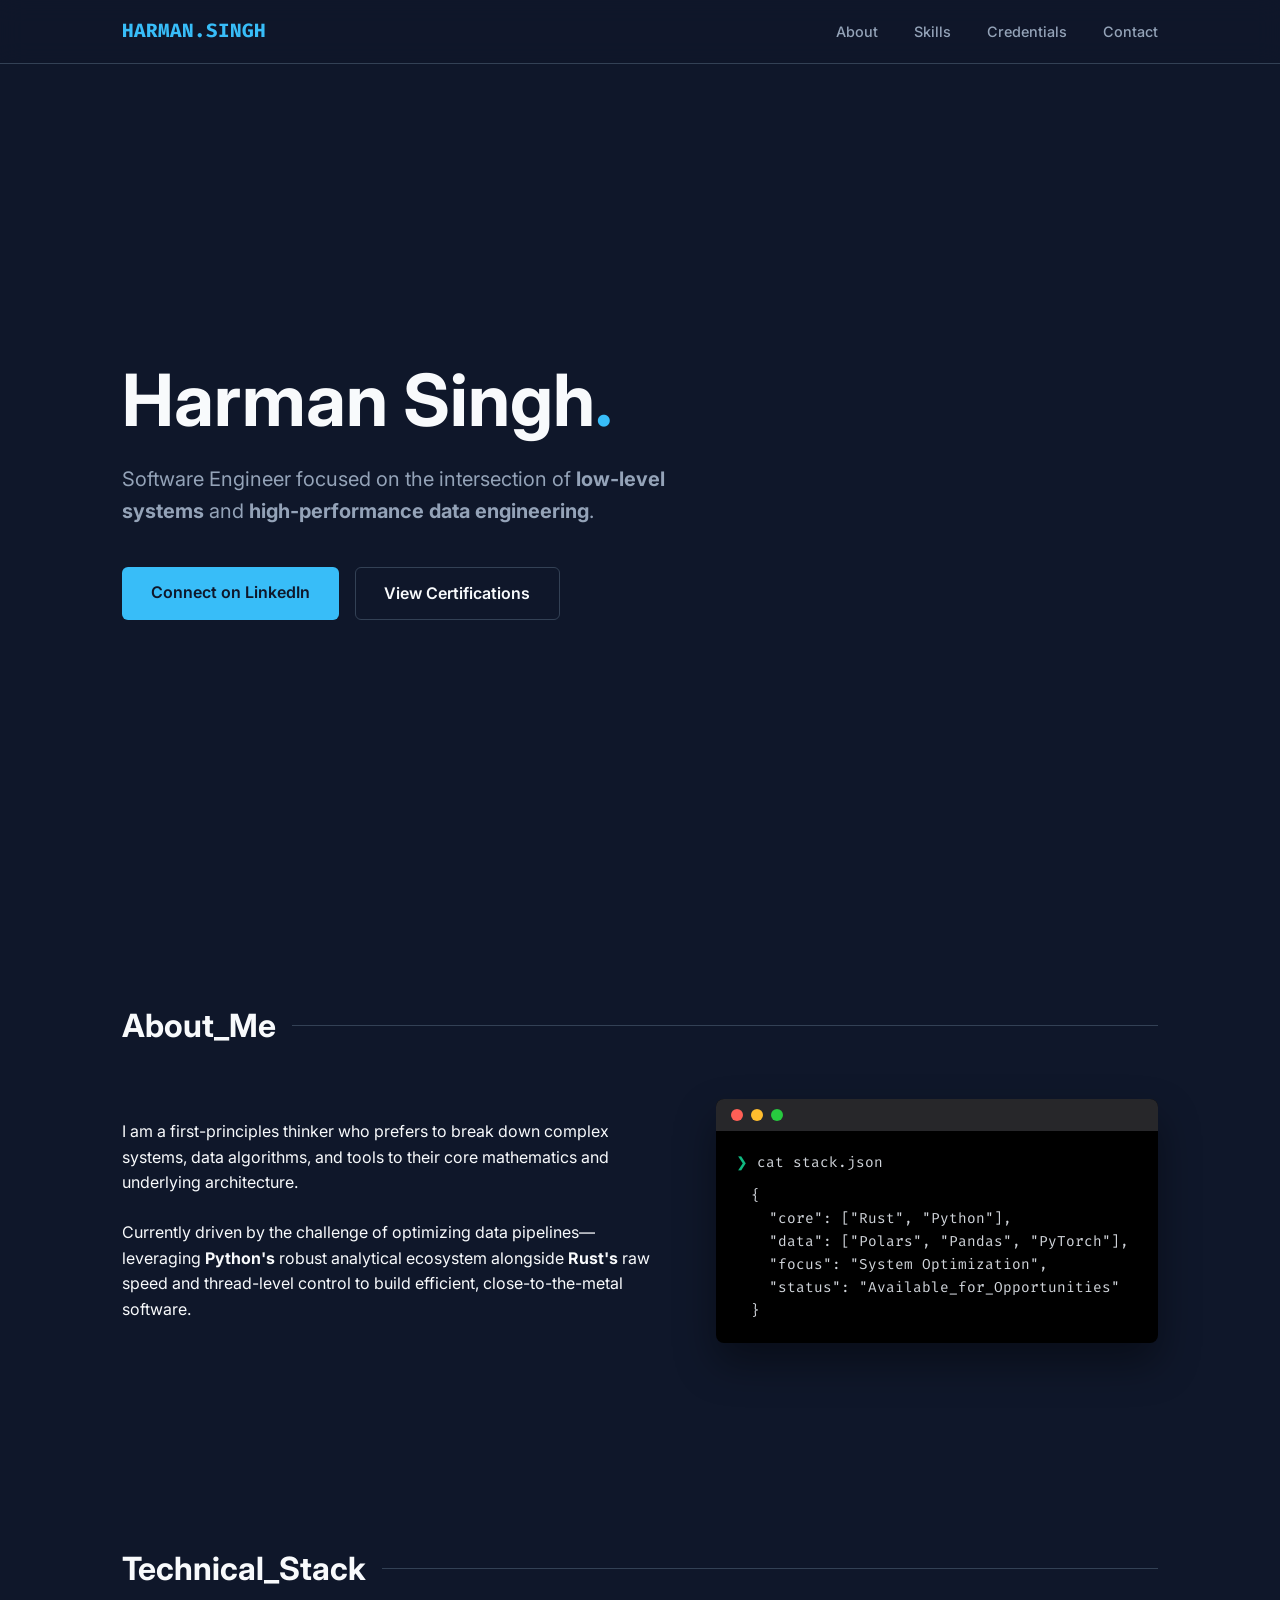
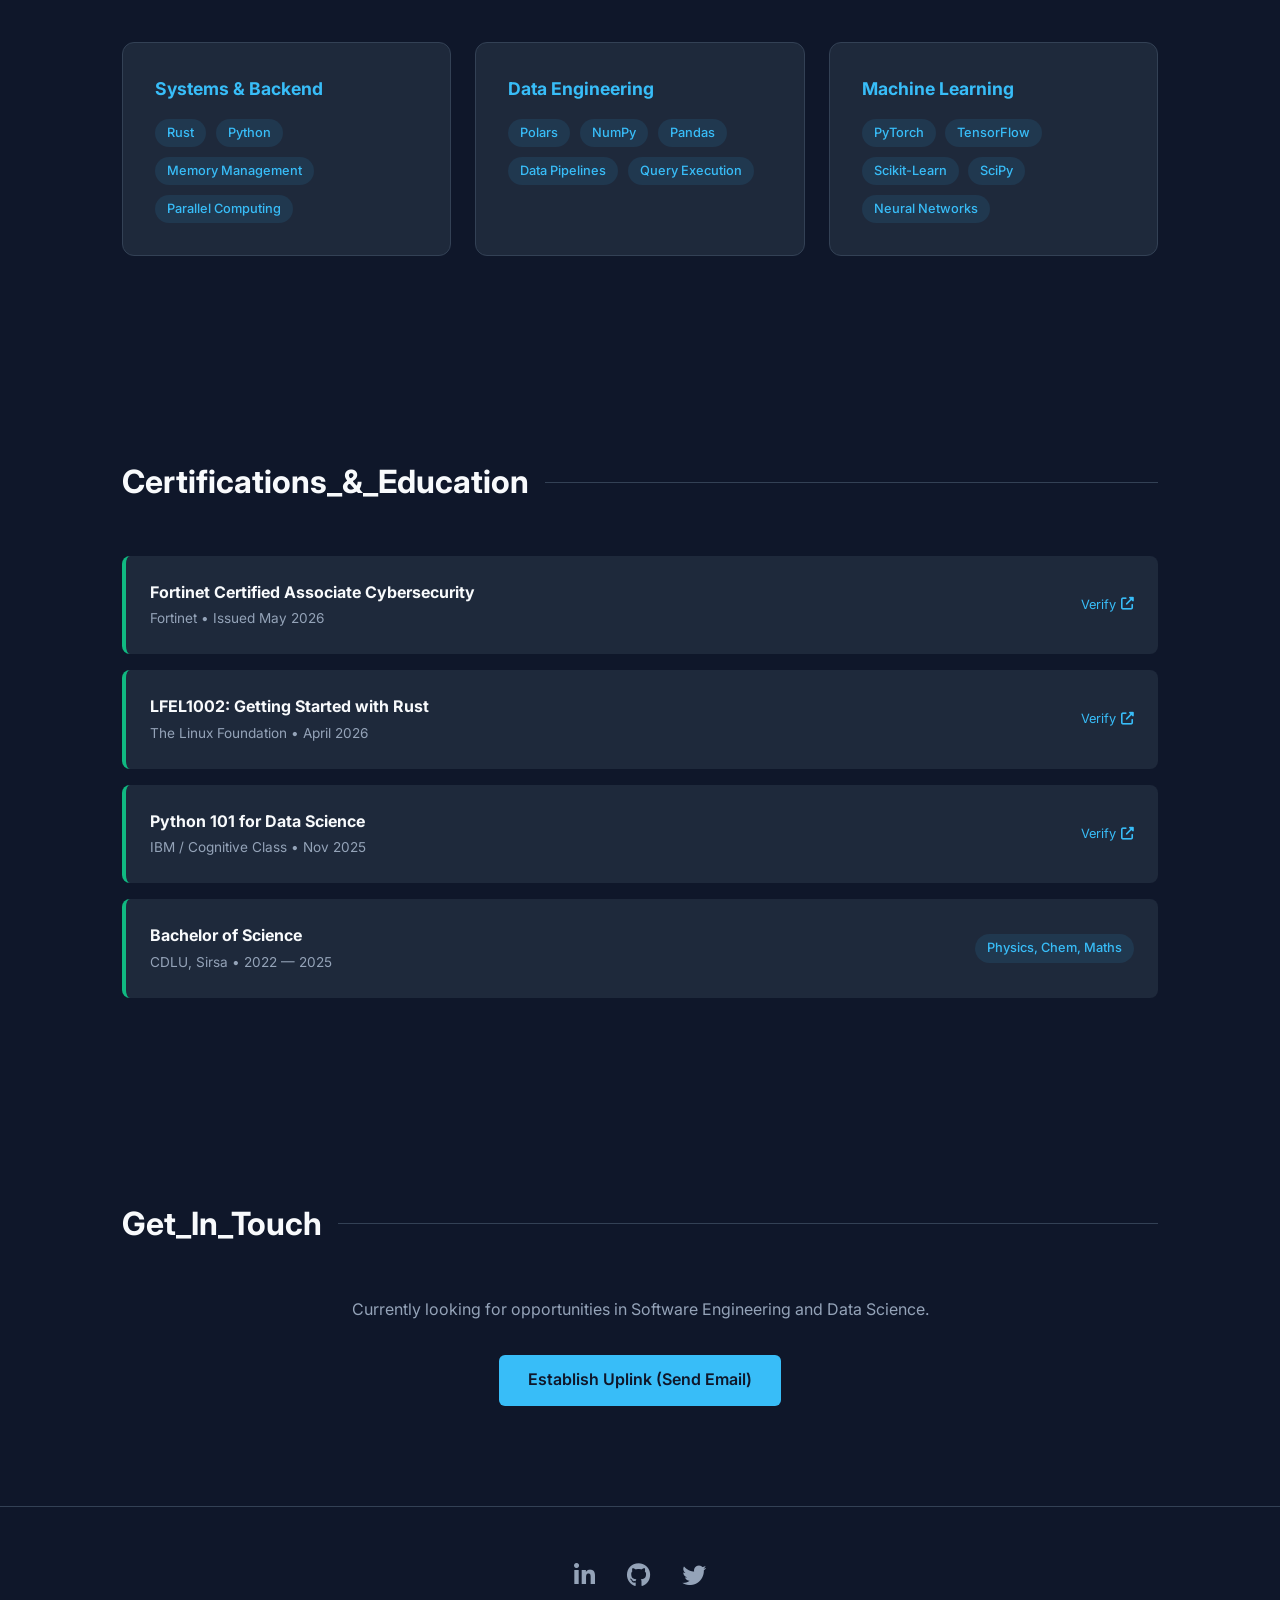
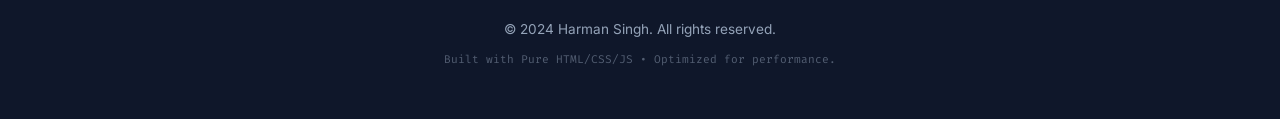
<file: index.html>
<!DOCTYPE html>
<html lang="en">
<head>
    <meta charset="UTF-8">
    <meta name="viewport" content="width=device-width, initial-scale=1.0">
    <title>Harman Singh | Systems & Data Engineer</title>
    
    <!-- Professional Fonts -->
    <link href="https://fonts.googleapis.com/css2?family=Inter:wght@300;400;600;700&family=Fira+Code:wght@400;500&display=swap" rel="stylesheet">
    
    <!-- Icons -->
    <link rel="stylesheet" href="https://cdnjs.cloudflare.com/ajax/libs/font-awesome/6.4.0/css/all.min.css">

    <link rel="stylesheet" href="style.css" >

</head>
<body>

    <nav>
        <div class="container nav-content">
            <a href="#" class="logo">HARMAN.SINGH</a>
            <div class="nav-links">
                <a href="#about">About</a>
                <a href="#skills">Skills</a>
                <a href="#credentials">Credentials</a>
                <a href="#contact">Contact</a>
            </div>
        </div>
    </nav>

    <main class="container">
        <!-- Hero Section -->
        <header class="hero">
            <div class="hero-text">
               <!-- <span class="typewriter">System.out.println("Hello, World!");</span>-->
                <h1>Harman Singh<span>.</span></h1>
                <p style="max-width: 600px; font-size: 1.25rem; color: var(--text-muted); margin-bottom: 2.5rem;">
                    Software Engineer focused on the intersection of <strong>low-level systems</strong> and <strong>high-performance data engineering</strong>. 
                </p>
                <div class="hero-btns">
                    <a href="https://www.linkedin.com/in/comdotharman" target="_blank" class="btn btn-primary">Connect on LinkedIn</a>
                    <a href="#credentials" class="btn btn-outline">View Certifications</a>
                </div>
            </div>
        </header>

        <!-- About Section -->
        <section id="about">
            <h2 class="section-title">About_Me</h2>
            <div class="about-grid">
                <div class="about-content">
                    <p style="margin-bottom: 1.5rem;">
                        I am a first-principles thinker who prefers to break down complex systems, data algorithms, and tools to their core mathematics and underlying architecture.
                    </p>
                    <p>
                        Currently driven by the challenge of optimizing data pipelines—leveraging <strong>Python's</strong> robust analytical ecosystem alongside <strong>Rust's</strong> raw speed and thread-level control to build efficient, close-to-the-metal software.
                    </p>
                </div>
                <div class="terminal-window">
                    <div class="terminal-header">
                        <div class="dot red"></div>
                        <div class="dot yellow"></div>
                        <div class="dot green"></div>
                    </div>
                    <div class="terminal-body">
                        <p><span class="code-accent">❯</span> cat stack.json</p>
                        <p style="padding-left: 15px; margin-top: 10px;">
                            {<br>
                            &nbsp;&nbsp;"core": ["Rust", "Python"],<br>
                            &nbsp;&nbsp;"data": ["Polars", "Pandas", "PyTorch"],<br>
                            &nbsp;&nbsp;"focus": "System Optimization",<br>
                            &nbsp;&nbsp;"status": "Available_for_Opportunities"<br>
                            }
                        </p>
                    </div>
                </div>
            </div>
        </section>

        <!-- Skills Section -->
        <section id="skills">
            <h2 class="section-title">Technical_Stack</h2>
            <div class="skills-grid">
                <div class="skill-card">
                    <h3>Systems & Backend</h3>
                    <div class="skill-tags">
                        <span class="tag">Rust</span>
                        <span class="tag">Python</span>
                       <!-- <span class="tag">C#</span>-->
                        <span class="tag">Memory Management</span>
                        <span class="tag">Parallel Computing</span>
                    </div>
                </div>
                <div class="skill-card">
                    <h3>Data Engineering</h3>
                    <div class="skill-tags">
                        <span class="tag">Polars</span>
                        <span class="tag">NumPy</span>
                        <span class="tag">Pandas</span>
                        <span class="tag">Data Pipelines</span>
                        <span class="tag">Query Execution</span>
                    </div>
                </div>
                <div class="skill-card">
                    <h3>Machine Learning</h3>
                    <div class="skill-tags">
                        <span class="tag">PyTorch</span>
                        <span class="tag">TensorFlow</span>
                        <span class="tag">Scikit-Learn</span>
                        <span class="tag">SciPy</span>
                        <span class="tag">Neural Networks</span>
                    </div>
                </div>
            </div>
        </section>

        <!-- Credentials Section -->
        <section id="credentials">
            <h2 class="section-title">Certifications_&_Education</h2>
            <div class="cert-grid">
                <div class="cert-item">
                    <div class="cert-info">
                        <h4>Fortinet Certified Associate Cybersecurity</h4>
                        <p>Fortinet • Issued May 2026</p>
                    </div>
                    <a href="#" class="verify-link">Verify <i class="fas fa-external-link-alt"></i></a>
                </div>
                <div class="cert-item">
                    <div class="cert-info">
                        <h4>LFEL1002: Getting Started with Rust</h4>
                        <p>The Linux Foundation • April 2026</p>
                    </div>
                    <a href="#" class="verify-link">Verify <i class="fas fa-external-link-alt"></i></a>
                </div>
                <div class="cert-item">
                    <div class="cert-info">
                        <h4>Python 101 for Data Science</h4>
                        <p>IBM / Cognitive Class • Nov 2025</p>
                    </div>
                    <a href="#" class="verify-link">Verify <i class="fas fa-external-link-alt"></i></a>
                </div>
                <div class="cert-item">
                    <div class="cert-info">
                        <h4>Bachelor of Science</h4>
                        <p>CDLU, Sirsa • 2022 — 2025</p>
                    </div>
                    <span class="tag">Physics, Chem, Maths</span>
                </div>
            </div>
        </section>

        <!-- Contact Section -->
        <section id="contact" style="text-align: center;">
            <h2 class="section-title" style="justify-content: center;">Get_In_Touch</h2>
            <p style="color: var(--text-muted); margin-bottom: 2rem;">Currently looking for opportunities in Software Engineering and Data Science.</p>
            <a href="mailto:harman.sys.dev@protonma.com" class="btn btn-primary">Establish Uplink (Send Email)</a>
        </section>
    </main>

    <footer>
        <div class="container">
            <div class="social-links">
                <a href="https://www.linkedin.com/in/comdotharman" target="_blank"><i class="fab fa-linkedin-in"></i></a>
                <a href="https://github.com/comdotharman" target="_blank"><i class="fab fa-github"></i></a>
                <a href="#"><i class="fab fa-twitter"></i></a>
            </div>
            <p>&copy; 2024 Harman Singh. All rights reserved.</p>
            <p style="margin-top: 10px; opacity: 0.5; font-family: 'Fira Code', monospace; font-size: 0.7rem;">
                Built with Pure HTML/CSS/JS • Optimized for performance.
            </p>
        </div>
    </footer>

    <script src="script.js"></script>
</body>
</html>
</file>
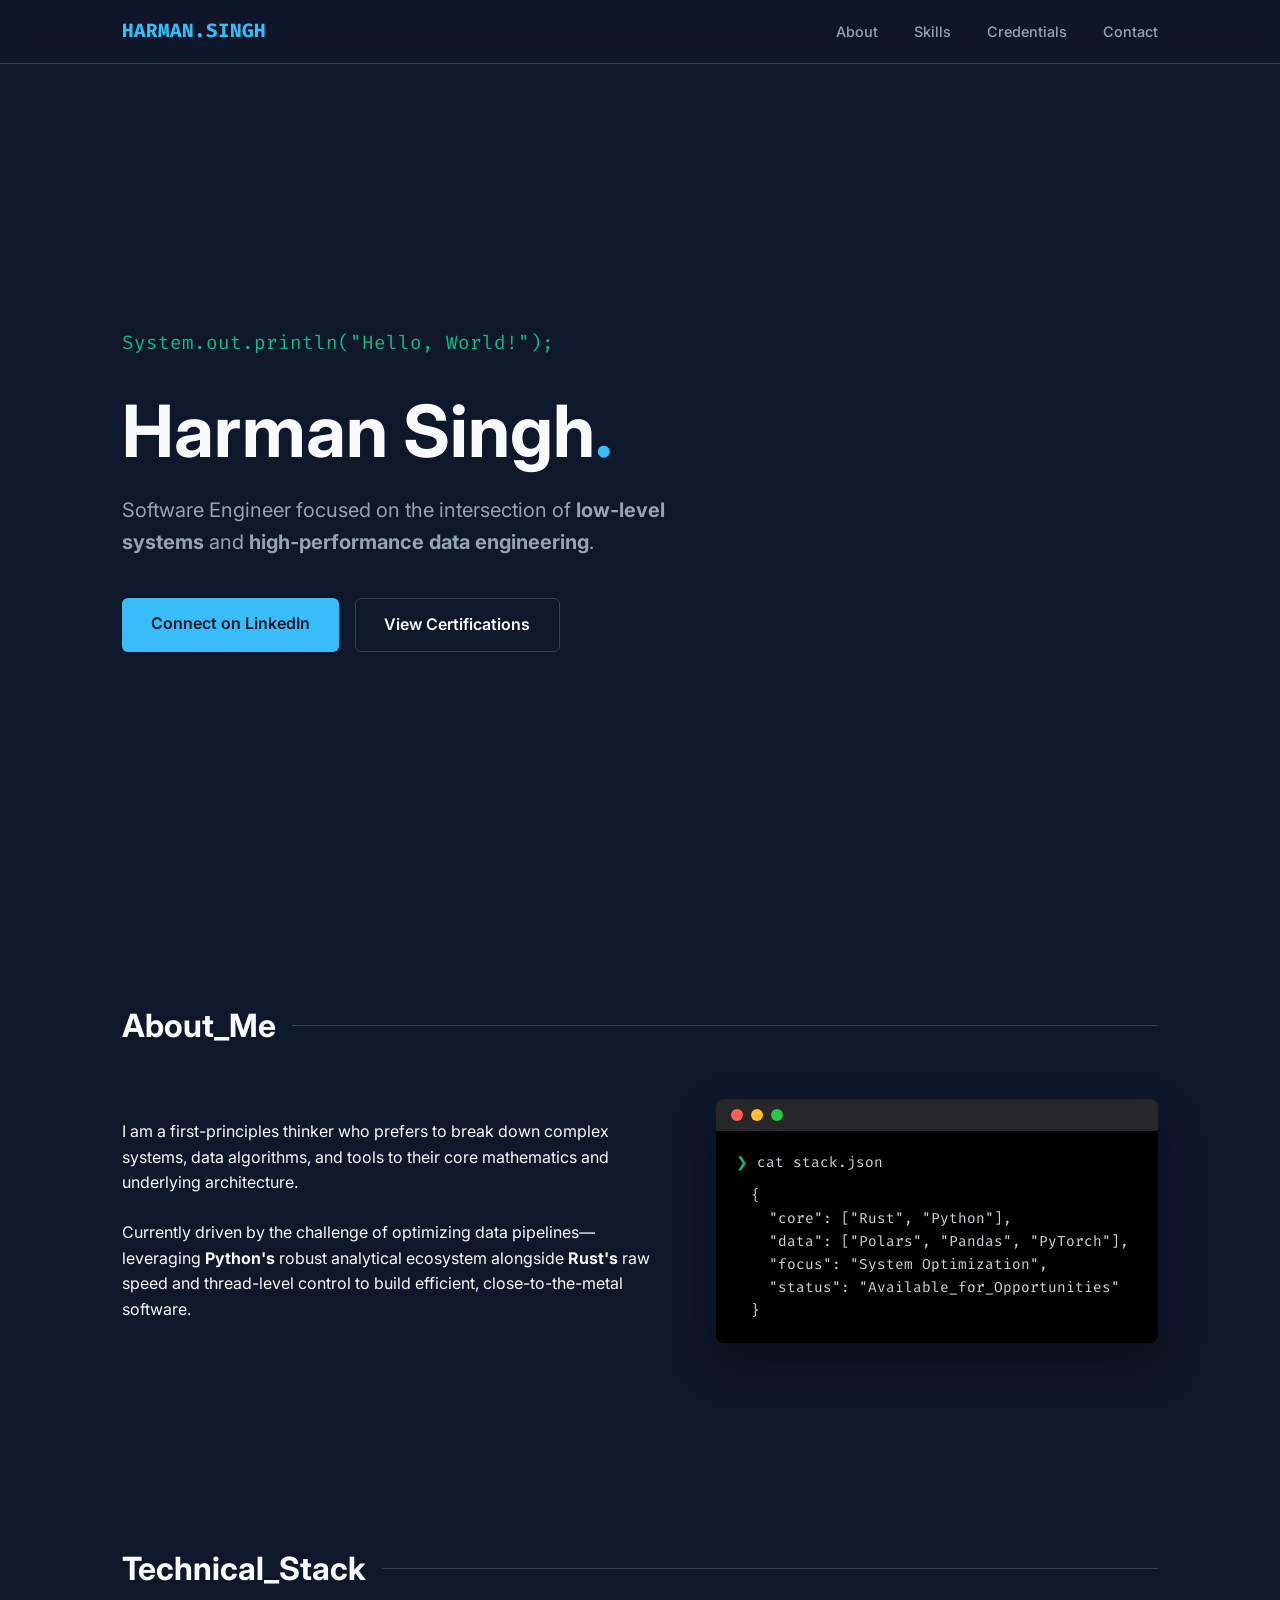
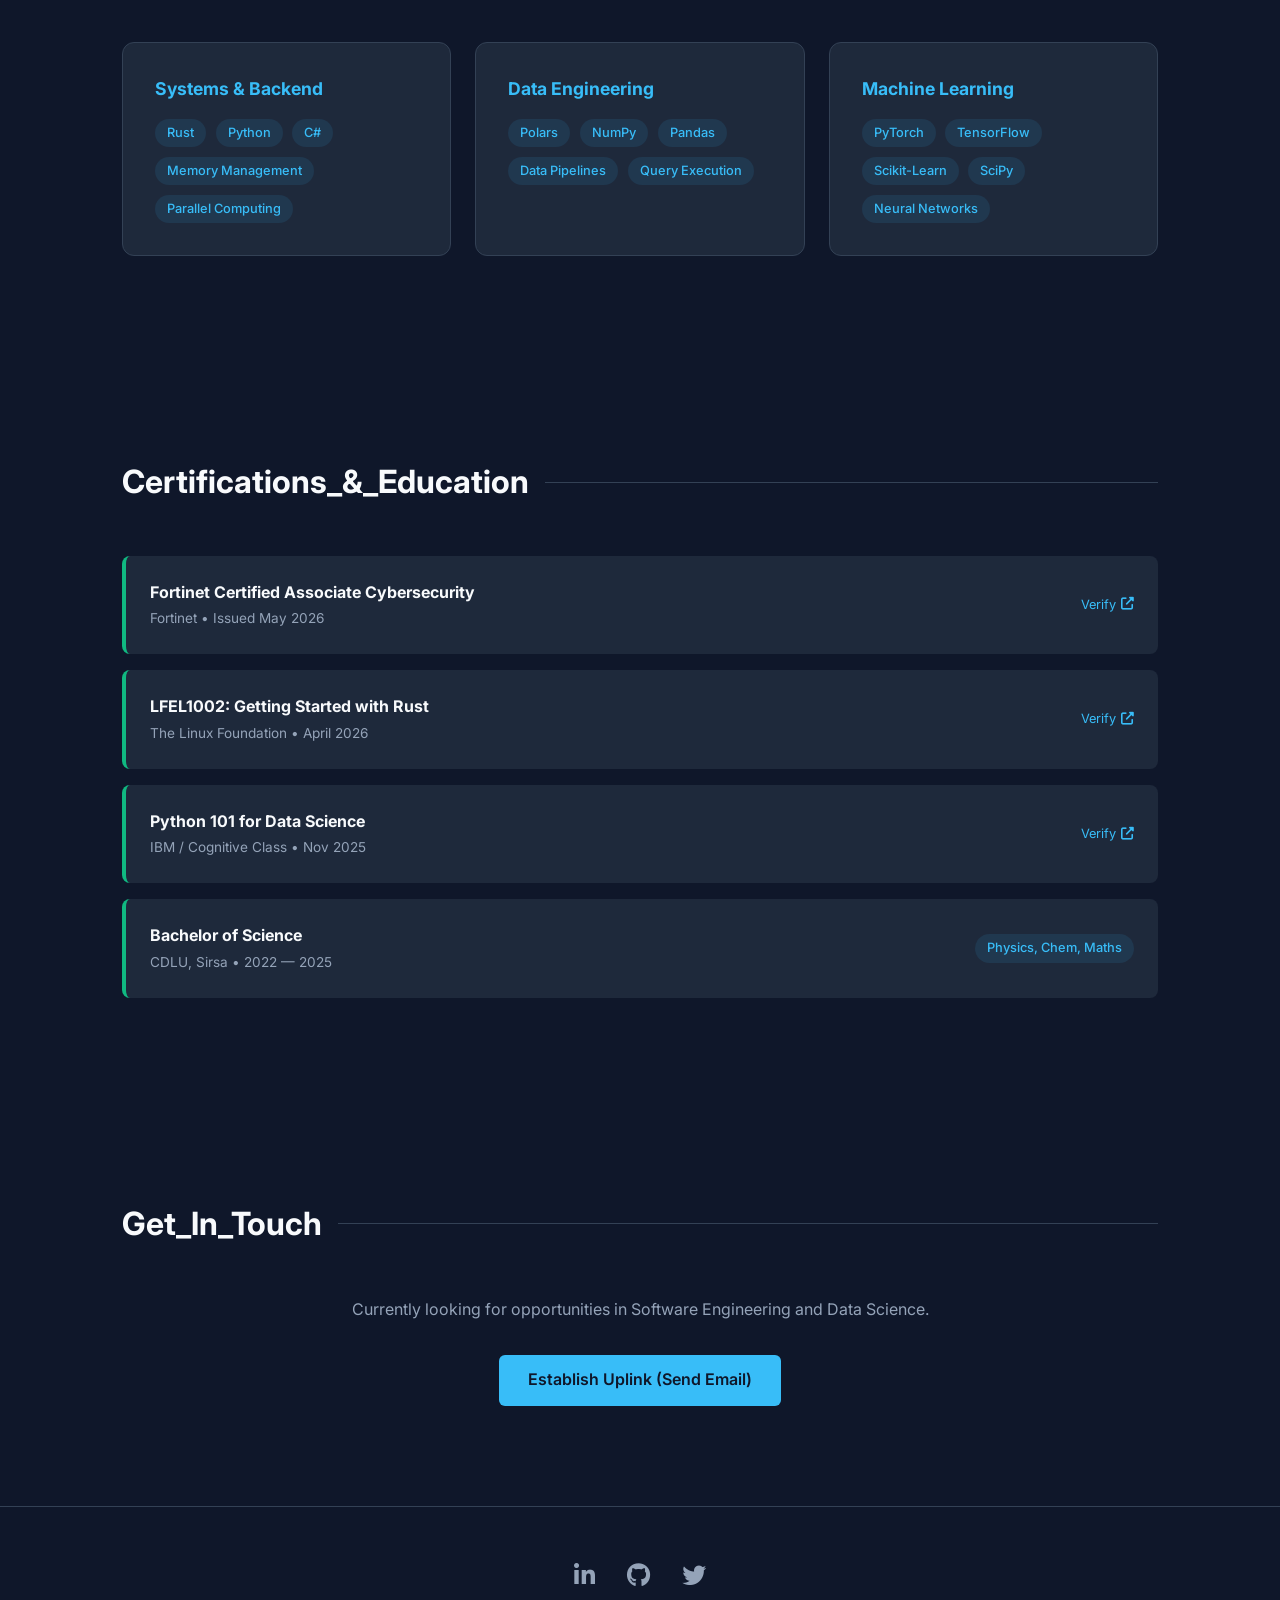
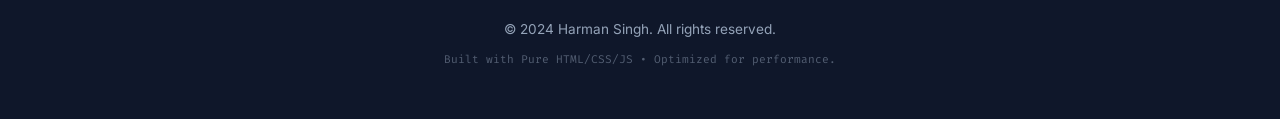
<file: ai_studio_code (2).html>
<!DOCTYPE html>
<html lang="en">
<head>
    <meta charset="UTF-8">
    <meta name="viewport" content="width=device-width, initial-scale=1.0">
    <title>Harman Singh | Systems & Data Engineer</title>
    
    <!-- Professional Fonts -->
    <link href="https://fonts.googleapis.com/css2?family=Inter:wght@300;400;600;700&family=Fira+Code:wght@400;500&display=swap" rel="stylesheet">
    
    <!-- Icons -->
    <link rel="stylesheet" href="https://cdnjs.cloudflare.com/ajax/libs/font-awesome/6.4.0/css/all.min.css">

    <style>
        :root {
            --bg-body: #0f172a; /* Deep Slate Blue */
            --bg-card: #1e293b;
            --accent-primary: #38bdf8; /* Sky Blue */
            --accent-secondary: #10b981; /* Emerald Green */
            --text-main: #f8fafc;
            --text-muted: #94a3b8;
            --border: #334155;
            --transition: all 0.3s cubic-bezier(0.4, 0, 0.2, 1);
        }

        * {
            margin: 0;
            padding: 0;
            box-sizing: border-box;
        }

        html { scroll-behavior: smooth; }

        body {
            background-color: var(--bg-body);
            color: var(--text-main);
            font-family: 'Inter', sans-serif;
            line-height: 1.6;
            overflow-x: hidden;
        }

        /* --- Layout --- */
        .container {
            max-width: 1100px;
            margin: 0 auto;
            padding: 0 2rem;
        }

        section {
            padding: 100px 0;
            opacity: 0;
            transform: translateY(20px);
            transition: var(--transition);
        }

        section.visible {
            opacity: 1;
            transform: translateY(0);
        }

        /* --- Navigation --- */
        nav {
            position: fixed;
            top: 0;
            width: 100%;
            background: rgba(15, 23, 42, 0.8);
            backdrop-filter: blur(12px);
            border-bottom: 1px solid var(--border);
            z-index: 1000;
            padding: 1rem 0;
        }

        .nav-content {
            display: flex;
            justify-content: space-between;
            align-items: center;
        }

        .logo {
            font-family: 'Fira Code', monospace;
            font-weight: 700;
            color: var(--accent-primary);
            text-decoration: none;
            font-size: 1.2rem;
        }

        .nav-links a {
            color: var(--text-muted);
            text-decoration: none;
            margin-left: 2rem;
            font-size: 0.9rem;
            font-weight: 500;
            transition: var(--transition);
        }

        .nav-links a:hover { color: var(--accent-primary); }

        /* --- Hero Section --- */
        .hero {
            height: 100vh;
            display: flex;
            align-items: center;
            padding-top: 80px;
        }

        .hero-text h1 {
            font-size: clamp(2.5rem, 8vw, 4.5rem);
            font-weight: 700;
            line-height: 1.1;
            margin-bottom: 1.5rem;
        }

        .hero-text h1 span {
            color: var(--accent-primary);
        }

        .typewriter {
            font-family: 'Fira Code', monospace;
            color: var(--accent-secondary);
            font-size: 1.2rem;
            margin-bottom: 2rem;
            display: block;
        }

        .hero-btns {
            display: flex;
            gap: 1rem;
        }

        .btn {
            padding: 0.8rem 1.8rem;
            border-radius: 6px;
            text-decoration: none;
            font-weight: 600;
            transition: var(--transition);
            display: inline-block;
        }

        .btn-primary {
            background: var(--accent-primary);
            color: var(--bg-body);
        }

        .btn-primary:hover {
            transform: translateY(-2px);
            box-shadow: 0 10px 20px rgba(56, 189, 248, 0.2);
        }

        .btn-outline {
            border: 1px solid var(--border);
            color: var(--text-main);
        }

        .btn-outline:hover { background: var(--border); }

        /* --- About / Terminal --- */
        .about-grid {
            display: grid;
            grid-template-columns: 1.2fr 1fr;
            gap: 4rem;
            align-items: center;
        }

        .terminal-window {
            background: #000;
            border-radius: 8px;
            overflow: hidden;
            box-shadow: 0 20px 40px rgba(0,0,0,0.4);
            font-family: 'Fira Code', monospace;
            font-size: 0.9rem;
        }

        .terminal-header {
            background: #27272a;
            padding: 10px 15px;
            display: flex;
            gap: 8px;
        }

        .dot { width: 12px; height: 12px; border-radius: 50%; }
        .red { background: #ff5f56; }
        .yellow { background: #ffbd2e; }
        .green { background: #27c93f; }

        .terminal-body {
            padding: 20px;
            color: #d1d5db;
        }

        .code-accent { color: var(--accent-secondary); }

        /* --- Skills Section --- */
        .section-title {
            font-size: 2rem;
            margin-bottom: 3rem;
            display: flex;
            align-items: center;
            gap: 1rem;
        }

        .section-title::after {
            content: "";
            height: 1px;
            background: var(--border);
            flex-grow: 1;
        }

        .skills-grid {
            display: grid;
            grid-template-columns: repeat(auto-fit, minmax(300px, 1fr));
            gap: 1.5rem;
        }

        .skill-card {
            background: var(--bg-card);
            padding: 2rem;
            border-radius: 12px;
            border: 1px solid var(--border);
            transition: var(--transition);
        }

        .skill-card:hover {
            border-color: var(--accent-primary);
            background: #243146;
        }

        .skill-card h3 {
            margin-bottom: 1rem;
            color: var(--accent-primary);
            font-size: 1.1rem;
        }

        .skill-tags {
            display: flex;
            flex-wrap: wrap;
            gap: 0.6rem;
        }

        .tag {
            background: rgba(56, 189, 248, 0.1);
            color: var(--accent-primary);
            padding: 4px 12px;
            border-radius: 20px;
            font-size: 0.8rem;
            font-weight: 500;
        }

        /* --- Education & Certs --- */
        .cert-grid {
            display: grid;
            gap: 1rem;
        }

        .cert-item {
            display: flex;
            justify-content: space-between;
            align-items: center;
            padding: 1.5rem;
            background: var(--bg-card);
            border-radius: 8px;
            border-left: 4px solid var(--accent-secondary);
        }

        .cert-info h4 { margin-bottom: 0.2rem; }
        .cert-info p { color: var(--text-muted); font-size: 0.85rem; }
        
        .verify-link {
            color: var(--accent-primary);
            text-decoration: none;
            font-size: 0.8rem;
            display: flex;
            align-items: center;
            gap: 5px;
        }

        /* --- Footer --- */
        footer {
            padding: 50px 0;
            border-top: 1px solid var(--border);
            text-align: center;
            color: var(--text-muted);
            font-size: 0.85rem;
        }

        .social-links {
            margin-bottom: 1.5rem;
            display: flex;
            justify-content: center;
            gap: 2rem;
        }

        .social-links a {
            color: var(--text-muted);
            font-size: 1.5rem;
            transition: var(--transition);
        }

        .social-links a:hover { color: var(--accent-primary); }

        /* --- Responsive --- */
        @media (max-width: 768px) {
            .about-grid { grid-template-columns: 1fr; }
            .hero-text h1 { font-size: 3rem; }
            .cert-item { flex-direction: column; align-items: flex-start; gap: 1rem; }
        }
    </style>
</head>
<body>

    <nav>
        <div class="container nav-content">
            <a href="#" class="logo">HARMAN.SINGH</a>
            <div class="nav-links">
                <a href="#about">About</a>
                <a href="#skills">Skills</a>
                <a href="#credentials">Credentials</a>
                <a href="#contact">Contact</a>
            </div>
        </div>
    </nav>

    <main class="container">
        <!-- Hero Section -->
        <header class="hero">
            <div class="hero-text">
                <span class="typewriter">System.out.println("Hello, World!");</span>
                <h1>Harman Singh<span>.</span></h1>
                <p style="max-width: 600px; font-size: 1.25rem; color: var(--text-muted); margin-bottom: 2.5rem;">
                    Software Engineer focused on the intersection of <strong>low-level systems</strong> and <strong>high-performance data engineering</strong>. 
                </p>
                <div class="hero-btns">
                    <a href="https://www.linkedin.com/in/comdotharman" target="_blank" class="btn btn-primary">Connect on LinkedIn</a>
                    <a href="#credentials" class="btn btn-outline">View Certifications</a>
                </div>
            </div>
        </header>

        <!-- About Section -->
        <section id="about">
            <h2 class="section-title">About_Me</h2>
            <div class="about-grid">
                <div class="about-content">
                    <p style="margin-bottom: 1.5rem;">
                        I am a first-principles thinker who prefers to break down complex systems, data algorithms, and tools to their core mathematics and underlying architecture.
                    </p>
                    <p>
                        Currently driven by the challenge of optimizing data pipelines—leveraging <strong>Python's</strong> robust analytical ecosystem alongside <strong>Rust's</strong> raw speed and thread-level control to build efficient, close-to-the-metal software.
                    </p>
                </div>
                <div class="terminal-window">
                    <div class="terminal-header">
                        <div class="dot red"></div>
                        <div class="dot yellow"></div>
                        <div class="dot green"></div>
                    </div>
                    <div class="terminal-body">
                        <p><span class="code-accent">❯</span> cat stack.json</p>
                        <p style="padding-left: 15px; margin-top: 10px;">
                            {<br>
                            &nbsp;&nbsp;"core": ["Rust", "Python"],<br>
                            &nbsp;&nbsp;"data": ["Polars", "Pandas", "PyTorch"],<br>
                            &nbsp;&nbsp;"focus": "System Optimization",<br>
                            &nbsp;&nbsp;"status": "Available_for_Opportunities"<br>
                            }
                        </p>
                    </div>
                </div>
            </div>
        </section>

        <!-- Skills Section -->
        <section id="skills">
            <h2 class="section-title">Technical_Stack</h2>
            <div class="skills-grid">
                <div class="skill-card">
                    <h3>Systems & Backend</h3>
                    <div class="skill-tags">
                        <span class="tag">Rust</span>
                        <span class="tag">Python</span>
                        <span class="tag">C#</span>
                        <span class="tag">Memory Management</span>
                        <span class="tag">Parallel Computing</span>
                    </div>
                </div>
                <div class="skill-card">
                    <h3>Data Engineering</h3>
                    <div class="skill-tags">
                        <span class="tag">Polars</span>
                        <span class="tag">NumPy</span>
                        <span class="tag">Pandas</span>
                        <span class="tag">Data Pipelines</span>
                        <span class="tag">Query Execution</span>
                    </div>
                </div>
                <div class="skill-card">
                    <h3>Machine Learning</h3>
                    <div class="skill-tags">
                        <span class="tag">PyTorch</span>
                        <span class="tag">TensorFlow</span>
                        <span class="tag">Scikit-Learn</span>
                        <span class="tag">SciPy</span>
                        <span class="tag">Neural Networks</span>
                    </div>
                </div>
            </div>
        </section>

        <!-- Credentials Section -->
        <section id="credentials">
            <h2 class="section-title">Certifications_&_Education</h2>
            <div class="cert-grid">
                <div class="cert-item">
                    <div class="cert-info">
                        <h4>Fortinet Certified Associate Cybersecurity</h4>
                        <p>Fortinet • Issued May 2026</p>
                    </div>
                    <a href="#" class="verify-link">Verify <i class="fas fa-external-link-alt"></i></a>
                </div>
                <div class="cert-item">
                    <div class="cert-info">
                        <h4>LFEL1002: Getting Started with Rust</h4>
                        <p>The Linux Foundation • April 2026</p>
                    </div>
                    <a href="#" class="verify-link">Verify <i class="fas fa-external-link-alt"></i></a>
                </div>
                <div class="cert-item">
                    <div class="cert-info">
                        <h4>Python 101 for Data Science</h4>
                        <p>IBM / Cognitive Class • Nov 2025</p>
                    </div>
                    <a href="#" class="verify-link">Verify <i class="fas fa-external-link-alt"></i></a>
                </div>
                <div class="cert-item">
                    <div class="cert-info">
                        <h4>Bachelor of Science</h4>
                        <p>CDLU, Sirsa • 2022 — 2025</p>
                    </div>
                    <span class="tag">Physics, Chem, Maths</span>
                </div>
            </div>
        </section>

        <!-- Contact Section -->
        <section id="contact" style="text-align: center;">
            <h2 class="section-title" style="justify-content: center;">Get_In_Touch</h2>
            <p style="color: var(--text-muted); margin-bottom: 2rem;">Currently looking for opportunities in Software Engineering and Data Science.</p>
            <a href="mailto:your-email@example.com" class="btn btn-primary">Establish Uplink (Send Email)</a>
        </section>
    </main>

    <footer>
        <div class="container">
            <div class="social-links">
                <a href="https://www.linkedin.com/in/comdotharman" target="_blank"><i class="fab fa-linkedin-in"></i></a>
                <a href="https://github.com/comdotharman" target="_blank"><i class="fab fa-github"></i></a>
                <a href="#"><i class="fab fa-twitter"></i></a>
            </div>
            <p>&copy; 2024 Harman Singh. All rights reserved.</p>
            <p style="margin-top: 10px; opacity: 0.5; font-family: 'Fira Code', monospace; font-size: 0.7rem;">
                Built with Pure HTML/CSS/JS • Optimized for performance.
            </p>
        </div>
    </footer>

    <script>
        // --- Reveal Sections on Scroll ---
        const sections = document.querySelectorAll('section');
        const observerOptions = { threshold: 0.15 };

        const sectionObserver = new IntersectionObserver((entries) => {
            entries.forEach(entry => {
                if (entry.isIntersecting) {
                    entry.target.classList.add('visible');
                }
            });
        }, observerOptions);

        sections.forEach(section => sectionObserver.observe(section));

        // --- Simple Typewriter Subtitle ---
        const text = "Software Engineer | Data Scientist | Rust & Python Specialist";
        let i = 0;
        const speed = 50;

        // Not used for the hero main title to keep SEO and loading fast, 
        // but used for a "terminal" prompt feel if desired.
    </script>
</body>
</html>
</file>
<file: style.css>
:root {
            --bg-body: #0f172a; /* Deep Slate Blue */
            --bg-card: #1e293b;
            --accent-primary: #38bdf8; /* Sky Blue */
            --accent-secondary: #10b981; /* Emerald Green */
            --text-main: #f8fafc;
            --text-muted: #94a3b8;
            --border: #334155;
            --transition: all 0.3s cubic-bezier(0.4, 0, 0.2, 1);
        }

        * {
            margin: 0;
            padding: 0;
            box-sizing: border-box;
        }

        html { scroll-behavior: smooth; }

        body {
            background-color: var(--bg-body);
            color: var(--text-main);
            font-family: 'Inter', sans-serif;
            line-height: 1.6;
            overflow-x: hidden;
        }

        /* --- Layout --- */
        .container {
            max-width: 1100px;
            margin: 0 auto;
            padding: 0 2rem;
        }

        section {
            padding: 100px 0;
            opacity: 0;
            transform: translateY(20px);
            transition: var(--transition);
        }

        section.visible {
            opacity: 1;
            transform: translateY(0);
        }

        /* --- Navigation --- */
        nav {
            position: fixed;
            top: 0;
            width: 100%;
            background: rgba(15, 23, 42, 0.8);
            backdrop-filter: blur(12px);
            border-bottom: 1px solid var(--border);
            z-index: 1000;
            padding: 1rem 0;
        }

        .nav-content {
            display: flex;
            justify-content: space-between;
            align-items: center;
        }

        .logo {
            font-family: 'Fira Code', monospace;
            font-weight: 700;
            color: var(--accent-primary);
            text-decoration: none;
            font-size: 1.2rem;
        }

        .nav-links a {
            color: var(--text-muted);
            text-decoration: none;
            margin-left: 2rem;
            font-size: 0.9rem;
            font-weight: 500;
            transition: var(--transition);
        }

        .nav-links a:hover { color: var(--accent-primary); }

        /* --- Hero Section --- */
.hero {
            height: 100vh;
            display: flex;
            align-items: center;
            padding-top: 80px;
        }

        .hero-text h1 {
            font-size: clamp(2.5rem, 8vw, 4.5rem);
            font-weight: 700;
            line-height: 1.1;
            margin-bottom: 1.5rem;
        }

        .hero-text h1 span {
            color: var(--accent-primary);
        }

        .typewriter {
            font-family: 'Fira Code', monospace;
            color: var(--accent-secondary);
            font-size: 1.2rem;
            margin-bottom: 2rem;
            display: block;
        }

        .hero-btns {
            display: flex;
            gap: 1rem;
        }

        .btn {
            padding: 0.8rem 1.8rem;
            border-radius: 6px;
            text-decoration: none;
            font-weight: 600;
            transition: var(--transition);
            display: inline-block;
        }

        .btn-primary {
            background: var(--accent-primary);
            color: var(--bg-body);
        }

        .btn-primary:hover {
            transform: translateY(-2px);
            box-shadow: 0 10px 20px rgba(56, 189, 248, 0.2);
        }

        .btn-outline {
            border: 1px solid var(--border);
            color: var(--text-main);
        }

        .btn-outline:hover { background: var(--border); }

        /* --- About / Terminal --- */
        .about-grid {
            display: grid;
            grid-template-columns: 1.2fr 1fr;
            gap: 4rem;
            align-items: center;
        }

        .terminal-window {
            background: #000;
            border-radius: 8px;
            overflow: hidden;
            box-shadow: 0 20px 40px rgba(0,0,0,0.4);
            font-family: 'Fira Code', monospace;
            font-size: 0.9rem;
        }

        .terminal-header {
            background: #27272a;
            padding: 10px 15px;
            display: flex;
            gap: 8px;
        }

        .dot { width: 12px; height: 12px; border-radius: 50%; }
        .red { background: #ff5f56; }
        .yellow { background: #ffbd2e; }
        .green { background: #27c93f; }

        .terminal-body {
                    padding: 20px;
            color: #d1d5db;
        }

        .code-accent { color: var(--accent-secondary); }

        /* --- Skills Section --- */
        .section-title {
            font-size: 2rem;
            margin-bottom: 3rem;
            display: flex;
            align-items: center;
            gap: 1rem;
        }

        .section-title::after {
            content: "";
            height: 1px;
            background: var(--border);
            flex-grow: 1;
        }

        .skills-grid {
            display: grid;
            grid-template-columns: repeat(auto-fit, minmax(300px, 1fr));
            gap: 1.5rem;
        }

        .skill-card {
            background: var(--bg-card);
            padding: 2rem;
            border-radius: 12px;
            border: 1px solid var(--border);
            transition: var(--transition);
        }

        .skill-card:hover {
            border-color: var(--accent-primary);
            background: #243146;
        }

        .skill-card h3 {
            margin-bottom: 1rem;
            color: var(--accent-primary);
            font-size: 1.1rem;
        }

        .skill-tags {
            display: flex;
            flex-wrap: wrap;
            gap: 0.6rem;
        }

        .tag {
            background: rgba(56, 189, 248, 0.1);
            color: var(--accent-primary);
            padding: 4px 12px;
            border-radius: 20px;
            font-size: 0.8rem;
            font-weight: 500;
        }

        /* --- Education & Certs --- */
        .cert-grid {
            display: grid;
            gap: 1rem;
        }

        .cert-item {
            display: flex;
            justify-content: space-between;
            align-items: center;
            padding: 1.5rem;
            background: var(--bg-card);
            border-radius: 8px;
            border-left: 4px solid var(--accent-secondary);
        }

        .cert-info h4 { margin-bottom: 0.2rem; }
        .cert-info p { color: var(--text-muted); font-size: 0.85rem; }
        
        .verify-link {
            color: var(--accent-primary);
            text-decoration: none;
            font-size: 0.8rem;
            display: flex;
            align-items: center;
            gap: 5px;
        }

        /* --- Footer --- */
        footer {
            padding: 50px 0;
            border-top: 1px solid var(--border);
            text-align: center;
            color: var(--text-muted);
            font-size: 0.85rem;
        }

        .social-links {
            margin-bottom: 1.5rem;
            display: flex;
            justify-content: center;
            gap: 2rem;
        }

        .social-links a {
            color: var(--text-muted);
            font-size: 1.5rem;
            transition: var(--transition);
        }
.social-links a:hover { color: var(--accent-primary); }

        /* --- Responsive --- */
        @media (max-width: 768px) {
            .about-grid { grid-template-columns: 1fr; }
            .hero-text h1 { font-size: 3rem; }
            .cert-item { flex-direction: column; align-items: flex-start; gap: 1rem; }
        }
</file>
